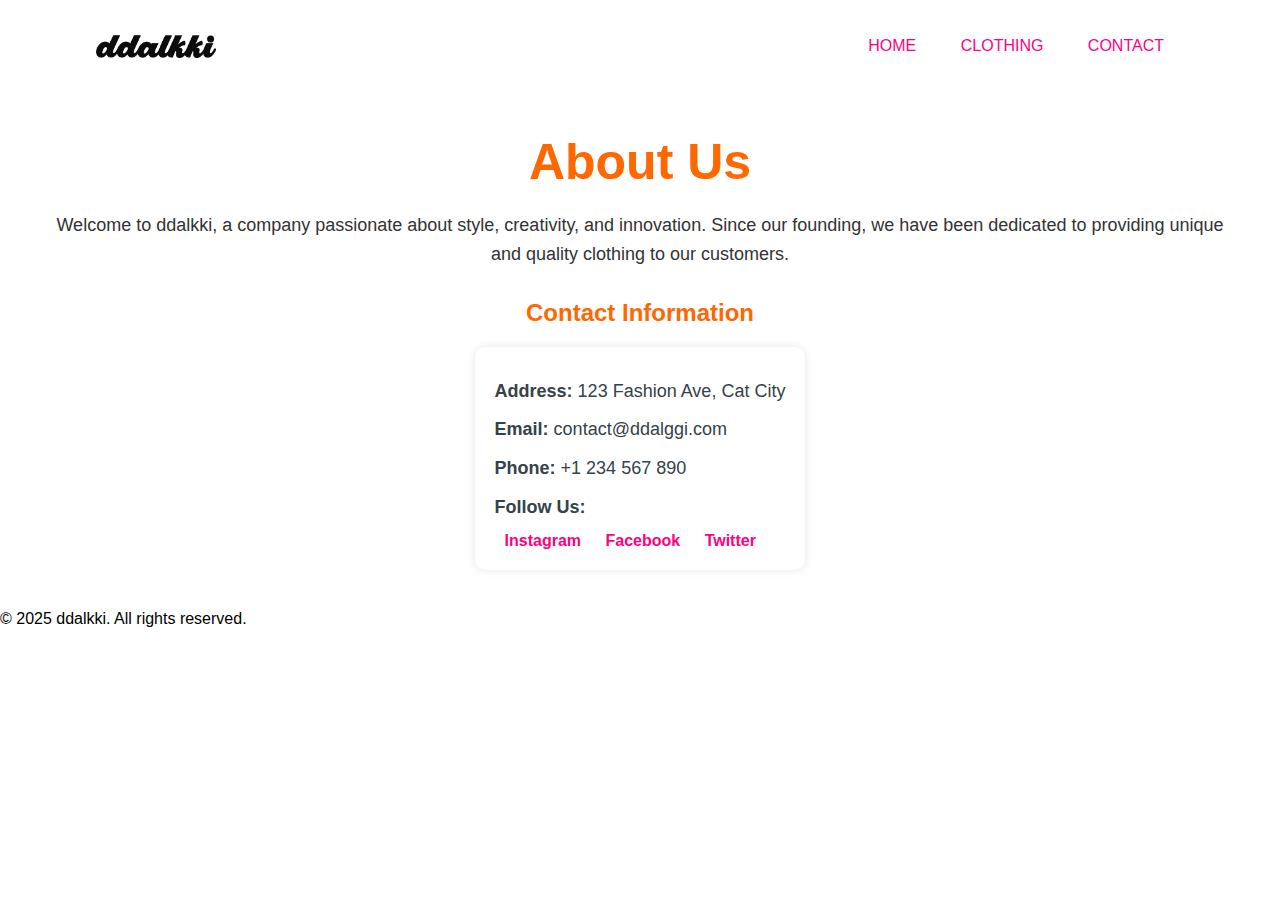
<file: about-us.html>
<!DOCTYPE html>
<html lang="en">
<head>
    <meta charset="UTF-8">
    <meta name="viewport" content="width=device-width, initial-scale=1.0">
    <title>About Us</title>
    <link rel="stylesheet" href="styles.css">
</head>
<body>
    <header>
        <div class="navbar">
            <img src="logo.png" class="logo">
            <ul>
                <li><a href="index.html">Home</a></li>
                <li><a href="clothing.html">Clothing</a></li>
                <li><a href="#">Contact</a></li>
            </ul>
        </div>
    </header>

    <main>
        <section class="about-section">
            <h1>About Us</h1>
            <p>Welcome to ddalkki, a company passionate about style, creativity, and innovation. Since our founding, we have been dedicated to providing unique and quality clothing to our customers.</p>

            <h2>Contact Information</h2>
            <div class="contact-info">
                <p><strong>Address:</strong> 123 Fashion Ave, Cat City</p>
                <p><strong>Email:</strong> contact@ddalggi.com</p>
                <p><strong>Phone:</strong> +1 234 567 890</p>
                <p><strong>Follow Us:</strong></p>
                <ul>
                    <li><a href="#">Instagram</a></li>
                    <li><a href="#">Facebook</a></li>
                    <li><a href="#">Twitter</a></li>
                </ul>
            </div>
        </section>
    </main>

    <footer>
        <p>&copy; 2025 ddalkki. All rights reserved.</p>
    </footer>
</body>
</html>
</file>
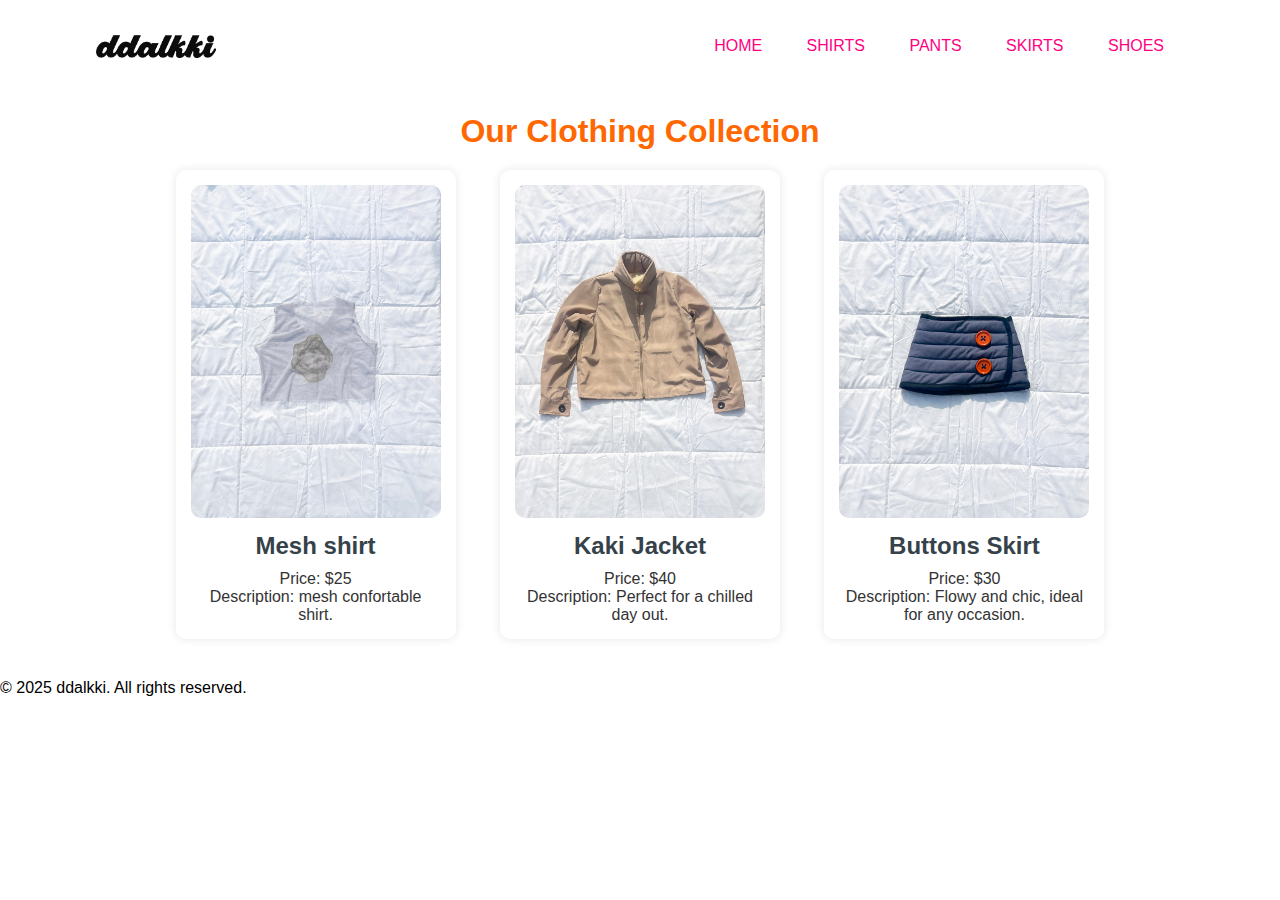
<file: clothing.html>
<!DOCTYPE html>
<html lang="en">
<head>
    <meta charset="UTF-8">
    <meta name="viewport" content="width=device-width, initial-scale=1.0">
    <title>Clothing</title>
    <link rel="stylesheet" href="styles.css">
</head>
<body>
    <header>
        <div class="navbar">
            <img src="logo.png" class="logo">
            <ul>
                <li><a href="index.html">Home</a></li>
                <li><a href="#">Shirts</a></li>
                <li><a href="#">Pants</a></li>
                <li><a href="#">Skirts</a></li>
                <li><a href="#">Shoes</a></li>
            </ul>
        </div>
    </header>

    <main>
        <section class="clothing-section">
            <h1>Our Clothing Collection</h1>
            <div class="clothing-item">
                <img src="shirt.jpg" alt="Shirt">
                <h2>Mesh shirt</h2>
                <p>Price: $25</p>
                <p>Description: mesh confortable shirt.</p>
            </div>
            <div class="clothing-item">
                <img src="pants.jpg" alt="Pants">
                <h2>Kaki Jacket</h2>
                <p>Price: $40</p>
                <p>Description: Perfect for a chilled day out.</p>
            </div>
            <div class="clothing-item">
                <img src="skirt.jpg" alt="Skirt">
                <h2>Buttons Skirt</h2>
                <p>Price: $30</p>
                <p>Description: Flowy and chic, ideal for any occasion.</p>
            </div>
        </section>
    </main>

    <footer>
        <p>&copy; 2025 ddalkki. All rights reserved.</p>
    </footer>
</body>
</html>
</file>
<file: styles.css>
* {
    
    margin: 0;
    padding: 0;
    font-family: sans-serif;
  
}
.banner{
    width: 100%;
    height: 100vh;
    background-image: linear-gradient(rgba(0,0,0,0.75),rgba(0,0,0,0.75)),url(background.jpg.jpg);
    background-size: cover;
    background-position: center;
}
.navbar{
    width: 85%;
    margin: auto;
    padding: 35px 0;
    display: flex;
    align-items: center;
    justify-content: space-between;
}
.logo{
    width: 120px;
    cursor: pointer;
}
.navbar ul li{
    list-style: none;
    display: inline-block;
    margin: 0 20px;
    position: relative;

}
.navbar ul li a{
    text-decoration: none;
    color: #FF0080;
    text-transform: uppercase;
}
.navbar ul li::after{
    content: '';
    height: 3px;
    width: 0;
    background: #FF6700;
    position: absolute;
    left: 0;
    bottom: -10px;
    transition: 0.5s;
}
.navbar ul li:hover::after{
    width: 100;
}
.content{
    width: 100%;
    position: absolute;
    top: 50%;
    transform: translateY(-50%);
    text-align: center;
    color: #FF6700;
}
.content h1{
    font-size: 70px;
    margin-top: 80px;
}
.content p {
    margin: 20px auto;
    font-weight: 100;
    line-height: 25px;

}
button{
    width: 200px;
    padding: 15px 0;
    text-align: center;
    margin: 20px 10px;
    border-radius: 25px;
    font-weight: bold;
    border: 2px solid #FF0080;
    background: transparent;
    color: #fff;
    cursor: pointer;
    position: relative;
    overflow: hidden;

}

span{
    background: #FF0080;
    height: 100%;
    width: 0;
    border-radius: 25px;
    position: absolute;
    left: 0;
    bottom: 0;
    z-index: -1;
    transition: 0.5s;
}
button:hover span{
    width: 100%;
}
button:hover{
    border: none;
}


.clothing-section {
    padding: 20px;
    text-align: center;
    color: #FF6700;
}

.clothing-item {
    display: inline-block;
    margin: 20px;
    padding: 15px;
    background: #fff;
    border-radius: 10px;
    box-shadow: 0 0 10px rgba(0, 0, 0, 0.1);
    text-align: center;
    width: 250px;
}

.clothing-item img {
    width: 100%;
    border-radius: 10px;
}

.clothing-item h2 {
    margin: 10px 0;
    color: #35424a;
}

.clothing-item p {
    color: #333;
}
.about-section {
    padding: 40px;
    text-align: center;
    color: #FF6700;
}

.about-section h1 {
    font-size: 50px;
    margin-bottom: 20px;
}

.about-section p {
    font-size: 18px;
    line-height: 1.6;
    margin-bottom: 30px;
    color: #333;
}

.contact-info {
    background: #fff;
    padding: 20px;
    border-radius: 10px;
    box-shadow: 0 0 10px rgba(0, 0, 0, 0.1);
    display: inline-block;
    text-align: left;
    margin-top: 20px;
}

.contact-info p {
    margin: 10px 0;
    color: #35424a;
}

.contact-info ul {
    list-style: none;
    padding: 0;
}

.contact-info ul li {
    display: inline-block;
    margin: 0 10px;
}

.contact-info ul li a {
    text-decoration: none;
    color: #FF0080;
    font-weight: bold;
}

.contact-info ul li a:hover {
    text-decoration: underline;
}
</file>
